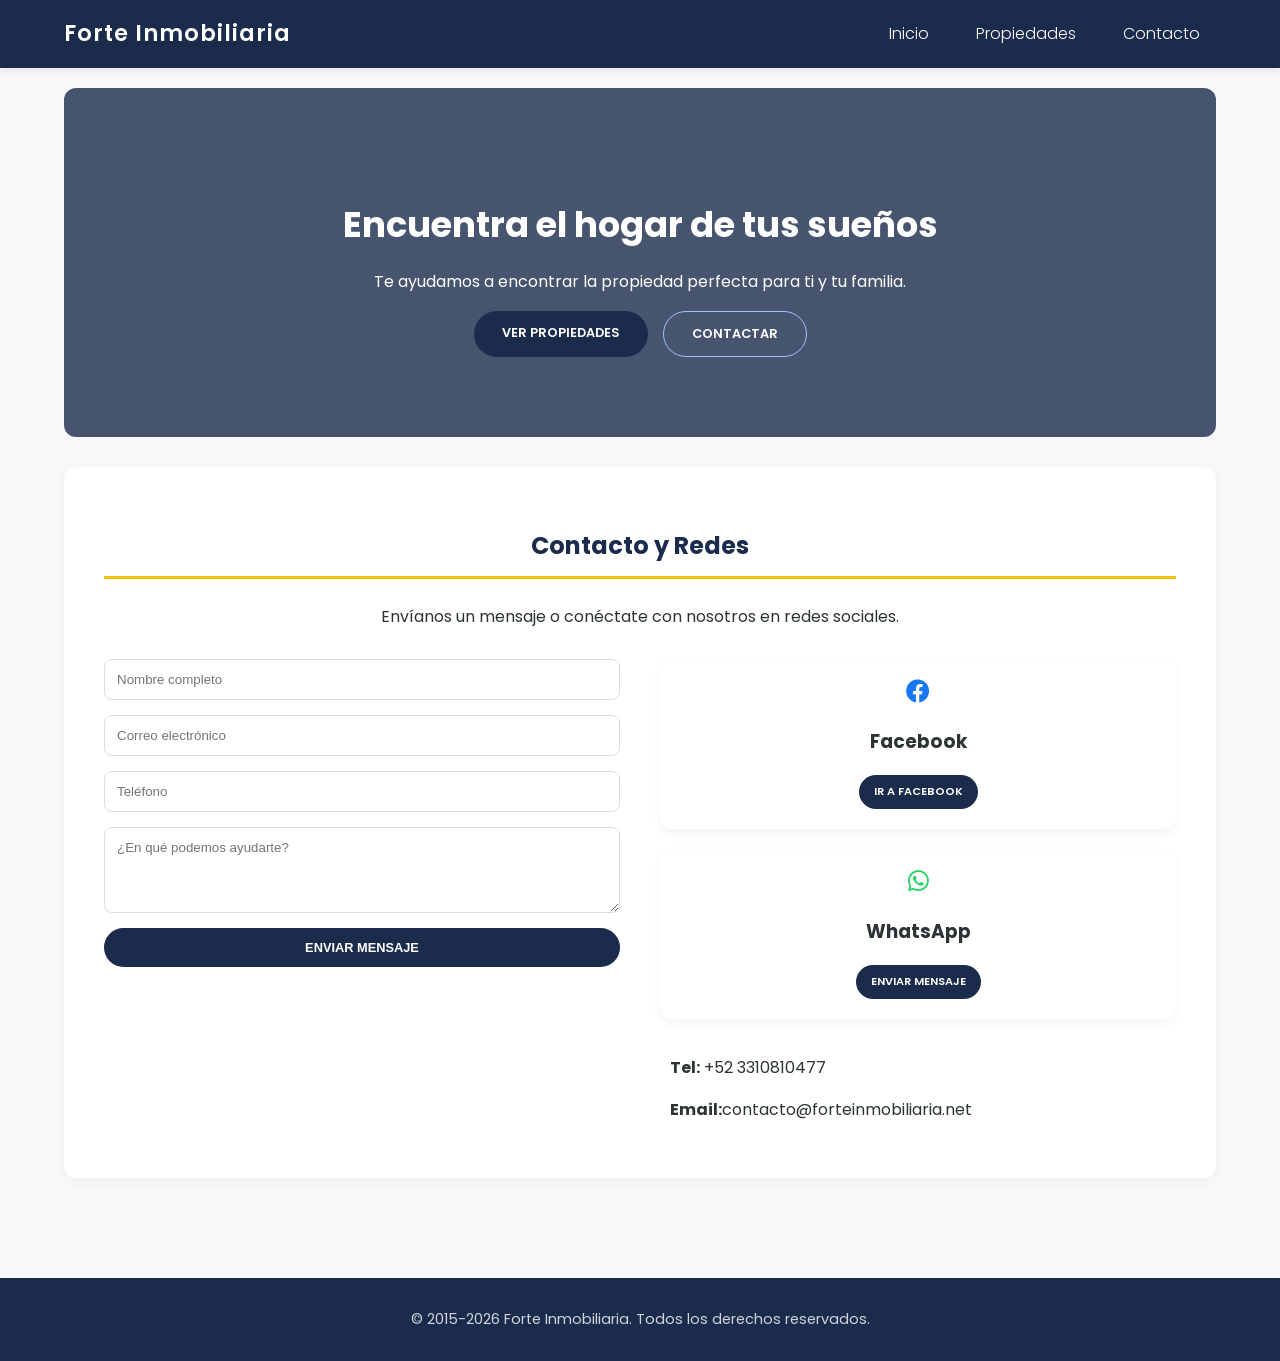
<file: index.html>
<!DOCTYPE html>
<html lang="es">
<head>
 <meta charset="UTF-8">
 <meta name="viewport" content="width=device-width, initial-scale=1.0">
 <title>Forte Inmobiliaria</title>
 <link rel="stylesheet" href="style.css">
 <link rel="stylesheet" href="https://cdnjs.cloudflare.com/ajax/libs/font-awesome/6.0.0/css/all.min.css">
 <link rel="icon" type="image/png" href="favicon.png">
</head>
<body>
 <header>
 <div class="logo">Forte Inmobiliaria</div>
 <nav>
 <ul>
 <li><a href="/">Inicio</a></li>
 <li><a href="/propiedades/">Propiedades</a></li>
 <li><a href="#contacto">Contacto</a></li>
 </ul>
 </nav>
 </header>

 <main>
 <section id="inicio" class="hero">
 <h1>Encuentra el hogar de tus sueños</h1>
 <p>Te ayudamos a encontrar la propiedad perfecta para ti y tu familia.</p>
 <div style="display: flex; gap: 15px; justify-content: center; flex-wrap: wrap;">
    <a href="/propiedades/" class="button">Ver Propiedades</a>
    <a href="#contacto" class="button" style="background: transparent; border: 1px solid #a0c4ff;">Contactar</a>
 </div>
 </section>

 <section id="contacto" class="section contact-section">
 <h2>Contacto y Redes</h2>
 <p>Envíanos un mensaje o conéctate con nosotros en redes sociales.</p>
 
 <div style="display: grid; grid-template-columns: repeat(auto-fit, minmax(300px, 1fr)); gap: 40px; align-items: start; margin-top: 30px;">
    
    <form action="https://formspree.io/f/mlgozdql" method="POST" style="display: flex; flex-direction: column; gap: 15px; text-align: left;">
        <input type="text" name="nombre" placeholder="Nombre completo" required style="padding: 12px; border-radius: 8px; border: 1px solid #ddd;">
        <input type="email" name="_replyto" placeholder="Correo electrónico" required style="padding: 12px; border-radius: 8px; border: 1px solid #ddd;">
        <input type="tel" name="telefono" placeholder="Teléfono" required style="padding: 12px; border-radius: 8px; border: 1px solid #ddd;">
        <textarea name="mensaje" placeholder="¿En qué podemos ayudarte?" rows="4" required style="padding: 12px; border-radius: 8px; border: 1px solid #ddd; font-family: sans-serif;"></textarea>
        <input type="text" name="_gotcha" style="display:none">
        <button type="submit" class="button">Enviar Mensaje</button>
    </form>

    <div style="display: flex; flex-direction: column; gap: 20px;">
        <div class="property-card" style="margin: 0; padding: 20px;">
            <i class="fab fa-facebook" style="font-size: 1.5rem; color: #1877F2;"></i>
            <h3>Facebook</h3>
            <a href="https://www.facebook.com/people/Forte-Inmobiliaria/100044615719228/" target="_blank" class="button" style="font-size: 0.7rem; padding: 8px 15px;">Ir a Facebook</a>
        </div>
        <div class="property-card" style="margin: 0; padding: 20px;">
            <i class="fab fa-whatsapp" style="font-size: 1.5rem; color: #25D366;"></i>
            <h3>WhatsApp</h3>
            <a href="https://wa.me/5213310810477" target="_blank" class="button" style="font-size: 0.7rem; padding: 8px 15px;">Enviar mensaje</a>
        </div>
        <div style="text-align: left; padding-left: 10px;">
            <p><strong>Tel:</strong> +52 3310810477</p>
            <p><strong>Email:</strong>contacto@forteinmobiliaria.net</p>
        </div>
    </div>
 </div>
 </section>
 </main>

 <footer>
 <p>&copy; 2015-2026 Forte Inmobiliaria. Todos los derechos reservados.</p>
 </footer>
</body>
</html>
</file>
<file: style.css>
@import url('https://fonts.googleapis.com/css2?family=Poppins:wght@300;400;600&display=swap');

body {
    font-family: 'Poppins', sans-serif;
    margin: 0;
    padding: 0;
    background-color: #f8f9fa;
    color: #2d3436;
    line-height: 1.6;
}

header {
    background-color: #1a2b4c;
    color: #fff;
    padding: 1rem 5%;
    display: flex;
    justify-content: space-between;
    align-items: center;
    position: sticky;
    top: 0;
    z-index: 1000;
    box-shadow: 0 2px 10px rgba(0,0,0,0.1);
}

.logo {
    font-size: 1.4rem;
    font-weight: 600;
    letter-spacing: 1px;
}

nav ul {
    list-style: none;
    padding: 0;
    margin: 0;
    display: flex;
    gap: 15px;
}

nav ul li a {
    color: #fff;
    text-decoration: none;
    padding: 0.5rem 1rem;
    font-weight: 300;
    transition: all 0.3s ease;
}

nav ul li a:hover {
    color: #f1c40f;
}

main {
    padding: 20px 5%;
}

.hero {
    background: linear-gradient(rgba(26, 43, 76, 0.8), rgba(26, 43, 76, 0.8)), url('https://images.unsplash.com/photo-1560518883-ce09059eeffa?auto=format&fit=crop&w=1000&q=80');
    background-size: cover;
    background-position: center;
    padding: 80px 20px;
    color: #fff;
    text-align: center;
    border-radius: 12px;
    margin-bottom: 30px;
}

.hero h1 {
    font-size: 2.2rem;
    margin-bottom: 10px;
}

.section {
    background-color: #fff;
    padding: 40px;
    margin-bottom: 30px;
    border-radius: 12px;
    box-shadow: 0 4px 15px rgba(0,0,0,0.05);
}

.section h2 {
    color: #1a2b4c;
    border-bottom: 3px solid #f1c40f;
    padding-bottom: 10px;
    margin-bottom: 25px;
}

.property-grid {
    display: grid;
    grid-template-columns: repeat(auto-fit, minmax(280px, 1fr));
    gap: 25px;
}

.property-card {
    background: #fff;
    border-radius: 12px;
    padding: 25px;
    text-align: center;
    box-shadow: 0 4px 10px rgba(0,0,0,0.05);
    transition: all 0.3s ease;
}

.property-card:hover {
    transform: translateY(-5px);
    box-shadow: 0 8px 25px rgba(0,0,0,0.1);
}

.button {
    display: inline-block;
    background-color: #1a2b4c;
    color: #fff !important;
    padding: 12px 28px;
    text-decoration: none;
    border-radius: 50px;
    text-transform: uppercase;
    font-size: 0.8rem;
    font-weight: 600;
    border: none;
    transition: all 0.3s ease;
}

.button:hover {
    background-color: #f1c40f !important;
    color: #1a2b4c !important;
}

.asesor-section {
    background-color: #e9ecef;
    text-align: center;
}

.contact-section {
    text-align: center;
}

footer {
    background-color: #1a2b4c;
    color: #fff;
    text-align: center;
    padding: 30px 0;
    margin-top: 50px;
    width: 100%;
}

footer p {
    margin: 0;
    font-size: 0.9rem;
    opacity: 0.8;
}
</file>
